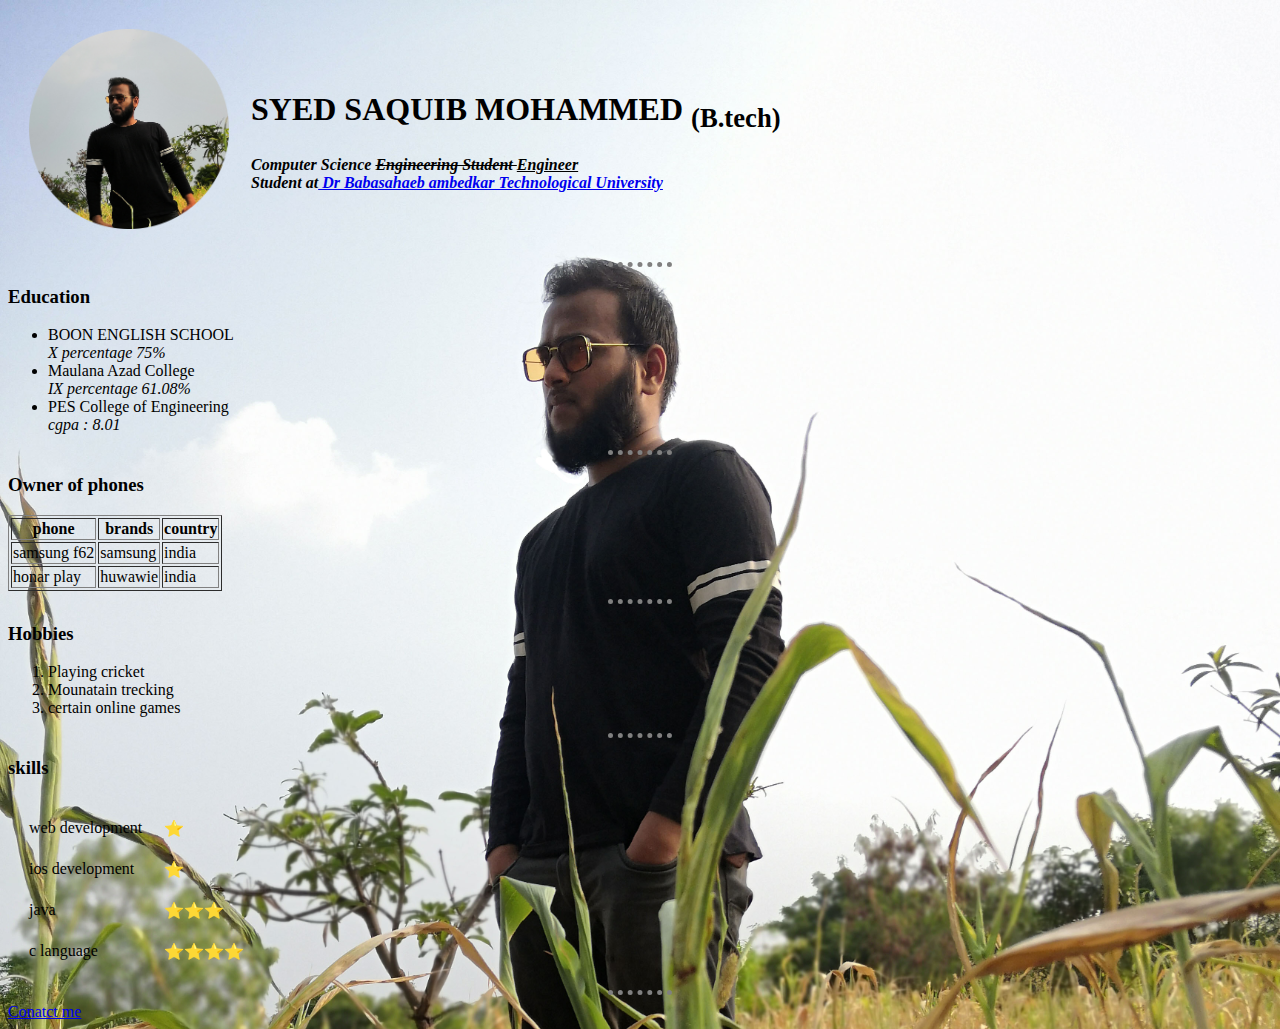
<file: index.html>
<!DOCTYPE html>
<html lang="en">
<head>
    <meta charset="UTF-8">
    <meta http-equiv="X-UA-Compatible" content="IE=edge">
    <meta name="viewport" content="width=device-width, initial-scale=1.0">
    <title>Document</title>
    <link rel="stylesheet" href="main.css"
</head>
<body>
    <table cellspacing="20px">
        <td><img src="my profile.png.png"alt="my photo"width= "200" height="200"></td>
        <td> <h1>SYED SAQUIB MOHAMMED <sub> (B.tech) </sub> </h1>
            <i><b> Computer Science <del>Engineering Student </del> <ins> Engineer </ins> </b></i>
            <br>
            <em><strong> Student at<a href="https://dbatu.ac.in/"> Dr Babasahaeb ambedkar Technological University</td>
    </table>            
    <hr>
    <h3>Education</h3>
    <ul><li>BOON ENGLISH SCHOOL</li>
             <em>X percentage 75% </em>
        <li> Maulana Azad College </li>
            <em>IX percentage 61.08%</em>
        <li>PES College of Engineering</li>
            <em>cgpa : 8.01</em>
    </ul>
<hr>
<h3>Owner of phones</h3>
    <table border="1px">
        <tr>
            <th>phone</th>
            <th>brands</th>
            <th>country</th>
        </tr>
        <tr>
            <td>samsung f62</td>
            <td>samsung</td>
            <td>india</td>
        </tr>
        <tr>
            <td>honar play</td>
            <td>huwawie</td>
            <td>india</td>
        </tr>
    </table>
<hr>
    <h3> Hobbies </h3>
    <ol><li>Playing cricket</li>
        <li>Mounatain trecking</li>
        <li> certain online games</li>
    </ol>
<hr>
    <h3>skills</h3>

    <table cellspacing="20px">
       <tr>
        <td>web development</td>
        <td>⭐</td>
       </tr>
      <tr>
        <td>ios development</td>
        <td>⭐</td>
       </tr>
       <tr>
        <td>java</td>
        <td>⭐⭐⭐</td>
      </tr>
      <tr>
         <td>c language</td>
         <td>⭐⭐⭐⭐</td>
      </tr>
    </table>
<hr>
    <a href="contact me.html">Conatct me</a>
</body>
</html>
</file>
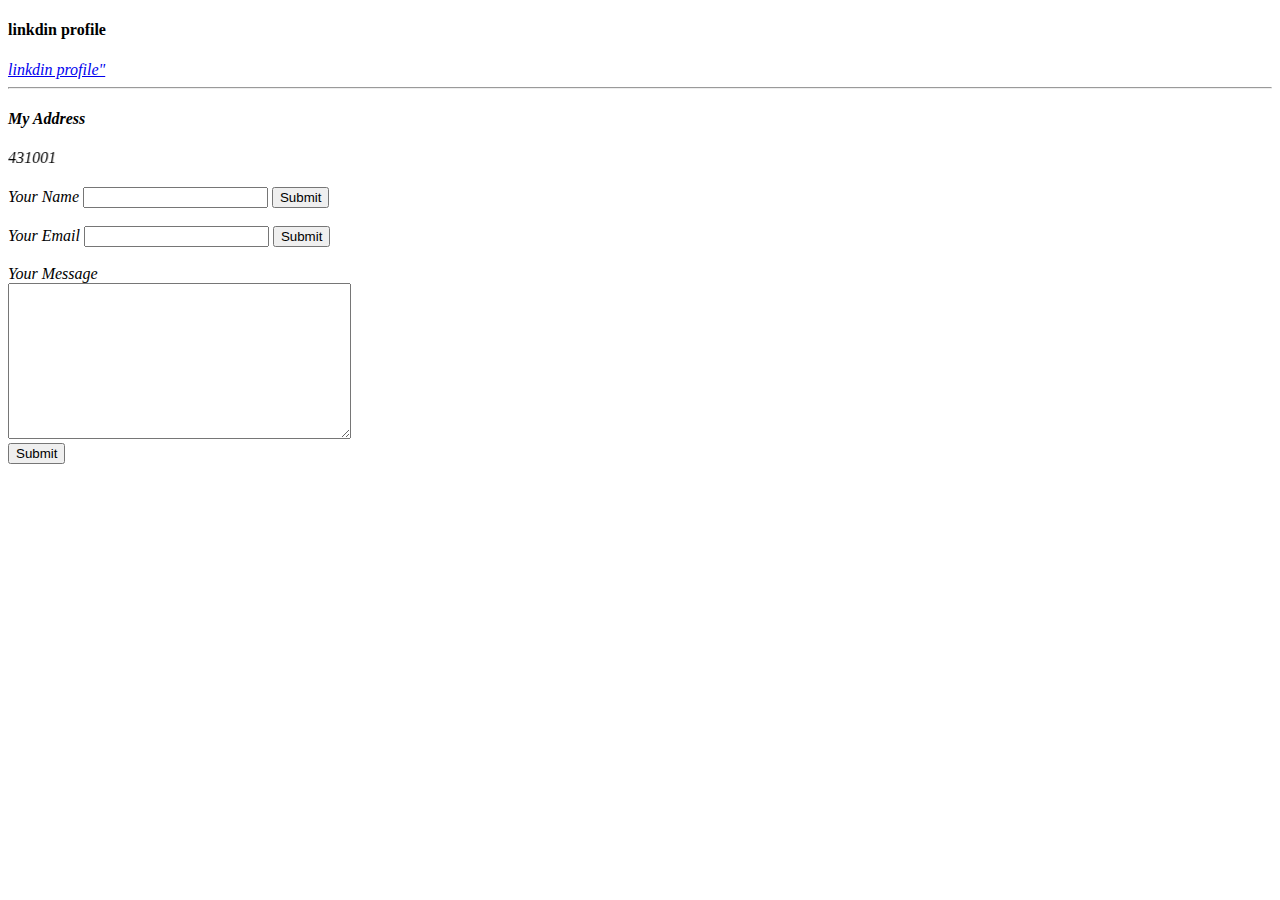
<file: contact me.html>
<!DOCTYPE html>
<html lang="en">
<head>
    <meta charset="UTF-8">
    <meta http-equiv="X-UA-Compatible" content="IE=edge">
    <meta name="viewport" content="width=device-width, initial-scale=1.0">
    <title>Document</title>
</head>
<body>
    <h4>linkdin profile</h4>
    <em><a href="https://www.linkedin.com/feed/?trk=IN-SEM_google-adwords_Jordan-brand-sign-up">linkdin profile"</a>
        <hr>
        <h4><strong> My Address</strong></h4> 
        <p><em><marquee direction="right">arief colony Aurangabad 431001</marquee><em></p>
        <form action="index.html" method="post" enctype="text/plain">
            <label>Your Name</label>
            <input type="text" name="your name" value="">
            <input type="submit" name="" ><br><br>
            <label>Your Email</label>
            <input type="email" name="your email">
            <input type="submit" name=""><br><br>
            <label>Your Message</label><br>
            <textarea name="name" rows="10" cols="40"></textarea><br>
            <input type="submit" name="">
            
        </form>
</body>
</html>
</file>
<file: main.css>
body{

    background: url("3.jpg");
    background-size: cover;
    background-blend-mode: multiply;

    
}

h1{
    border-color: aliceblue;
   
    
}
hr{
    border-style: none;
    border-top-style: dotted;
    border-color:grey;
    border-width: 5px;
    width: 5%;
}
</file>
